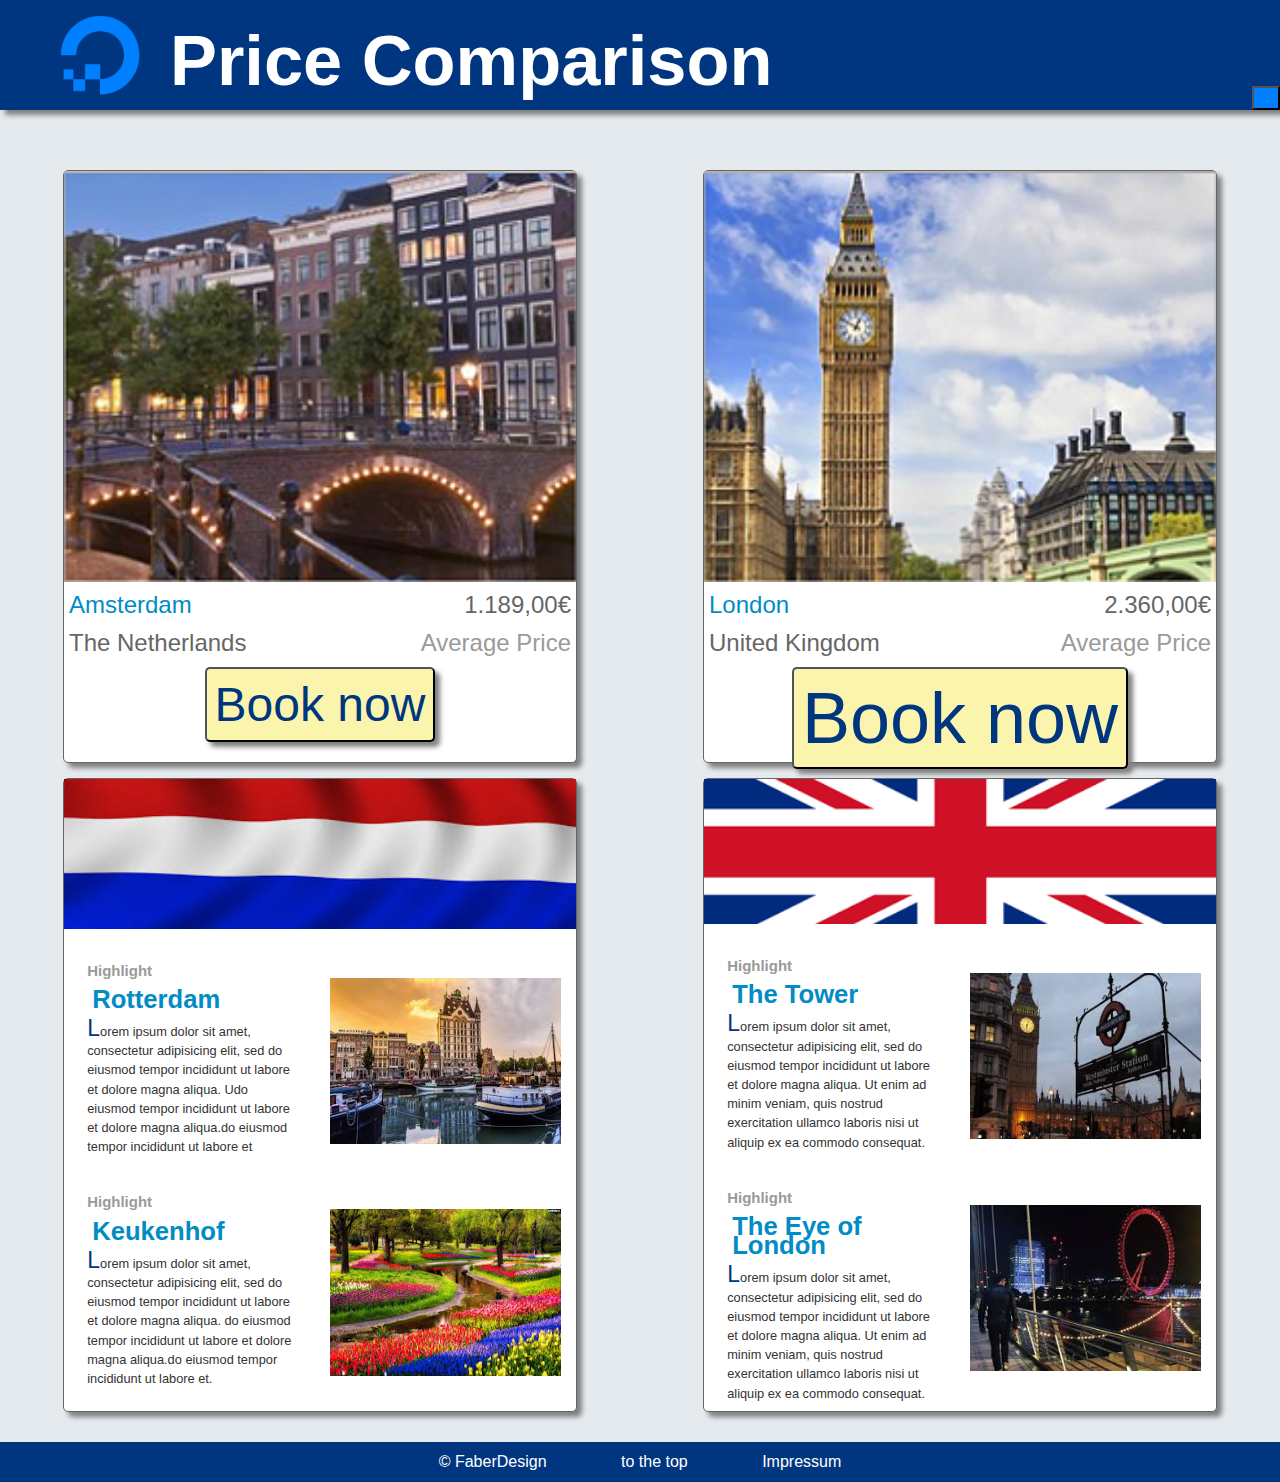
<file: index.html>
<!DOCTYPE html>
<html>

<head>
    <meta charset="utf-8">
    <meta http-equiv="X-UA-Compatible" content="IE=edge">
    <meta name="viewport" content="width=device-width, initial-scale=1">
    <title></title>
    <link rel="stylesheet" href="css/style.css">
    <link rel="stylesheet" href="https://use.fontawesome.com/releases/v5.0.10/css/all.css" integrity="sha384-+d0P83n9kaQMCwj8F4RJB66tzIwOKmrdb46+porD/OvrJ+37WqIM7UoBtwHO6Nlg" crossorigin="anonymous">
    <script src="js/script.js" type="text/javascript" charset="utf-8"></script>
</head>

<body>
    <header>
        <div id="headline-area">
            <div id="logo"><img src="img/logo.png"></div>
            <div id="headline">
                <h1>Price Comparison</h1>
            </div>
            <button id="nav-btn" onclick="myFunction()"><i class="fas fa-bars" aria-hidden></i></button>
        </div>
        <nav class="hidden" id="navbar">
            <ul>
                <li><a href="index.html">Home</a></li>
                <li><a href="amsterdam.html">Amsterdam</a></li>
                <li><a href="london.html">London</a></li>
                <li><a href="invoice.html">Invoice</a></li>
            </ul>
        </nav>
    </header>
    <div id="content" class="margin-top">
        <div id="content-top">
            <figure>
                <img src="img/amsterdam.png" alt="Amsterdam Image">
                <figcaption>
                    <div class="name">
                        <span id="city">Amsterdam</span>
                        <span id="price">1.189,00€</span>
                    </div>
                    <div class="price-quoting">
                        <span id="country">The Netherlands</span>
                        <span id="average">Average Price</span>
                        <div class="btn"><button onclick="book()"class="book-btn" id="book-amsterdam">Book now</button></div>
                    </div>
                </figcaption>
            </figure>
            <figure>
                <img src="img/london.png" alt="London Image">
                <figcaption>
                    <div class="name">
                        <span id="city">London</span>
                        <span id="price">2.360,00€</span>
                    </div>
                    <div class="price-quoting">
                        <span id="country">United Kingdom</span>
                        <span id="average">Average Price</span>
                    </div>
                    <div class="btn"><a href="invoice.html"><button onclick="bookLondon()"class="book-btn" id="book-london">Book now</button></a></div>
                </figcaption>
            </figure>
        </div>
        <div id="content-bottom">
            <div class="description-box">
                <img src="img/netherland-flag.png" alt="The Flag of the Netherlands" class="flag">
                <div class="description">
                    <div class="description-text">
                        <h3>Highlight</h3>
                        <h1>Rotterdam</h1>
                        <p>Lorem ipsum dolor sit amet, consectetur adipisicing elit, sed do eiusmod tempor incididunt ut labore et dolore magna aliqua. Udo eiusmod tempor incididunt ut labore et dolore magna aliqua.do eiusmod tempor incididunt ut labore et</p>
                    </div>
                    <div class="description-link"><a href="https://www.urlaubsguru.de/reisemagazin/rotterdam-tipps/" class="highlight-link"><img src="img/highlight-amsterdam.jpg" alt="Hightlights of Amsterdam" class="highlight-img"></a></div>
                </div>
                <div class="description">
                    <div class="description-text">
                        <h3>Highlight</h3>
                        <h1>Keukenhof</h1>
                        <p>Lorem ipsum dolor sit amet, consectetur adipisicing elit, sed do eiusmod tempor incididunt ut labore et dolore magna aliqua. do eiusmod tempor incididunt ut labore et dolore magna aliqua.do eiusmod tempor incididunt ut labore et.</p>
                    </div>
                    <div class="description-link"><a href="https://keukenhof.nl/de/" class="highlight-link"><img src="img/highlight-amsterdam2.jpg" alt="Hightlights of Amsterdam 2" class="highlight-img"></a></div>
                </div>
            </div>
            <div class="description-box">
                <img src="img/united-kingdom-flag.png" alt="The Flag of United Kingdom" class="flag">
                <div class="description">
                    <div class="description-text">
                        <h3>Highlight</h3>
                        <h1>The Tower</h1>
                        <p>Lorem ipsum dolor sit amet, consectetur adipisicing elit, sed do eiusmod tempor incididunt ut labore et dolore magna aliqua. Ut enim ad minim veniam, quis nostrud exercitation ullamco laboris nisi ut aliquip ex ea commodo consequat.</p>
                    </div>
                    <div class="description-link"><a href="https://de.wikipedia.org/wiki/Tower_of_London" class="highlight-link"><img src="img/highlight-london.jpg" alt="Hightlights of London" class="highlight-img"></a></div>
                </div>
                <div class="description">
                    <div class="description-text">
                        <h3>Highlight</h3>
                        <h1>The Eye of London</h1>
                        <p>Lorem ipsum dolor sit amet, consectetur adipisicing elit, sed do eiusmod tempor incididunt ut labore et dolore magna aliqua. Ut enim ad minim veniam, quis nostrud exercitation ullamco laboris nisi ut aliquip ex ea commodo consequat.</p>
                    </div>
                    <div class="description-link">
                        <a href="https://www.londoneye.com/" class="highlight-link"><img src="img/highlight-london2.jpg" alt="Hightlights of London 2" class="highlight-img"></a></div>
                </div>
            </div>
        </div>
    </div>
    <footer>
        <p class="footer-content">&copy FaberDesign</p>
        <a href="#top" class="footer-content">to the top</a>
        <a href="impressum.html" class="footer-content">Impressum</a>
    </footer>
</body>

</html>
</file>
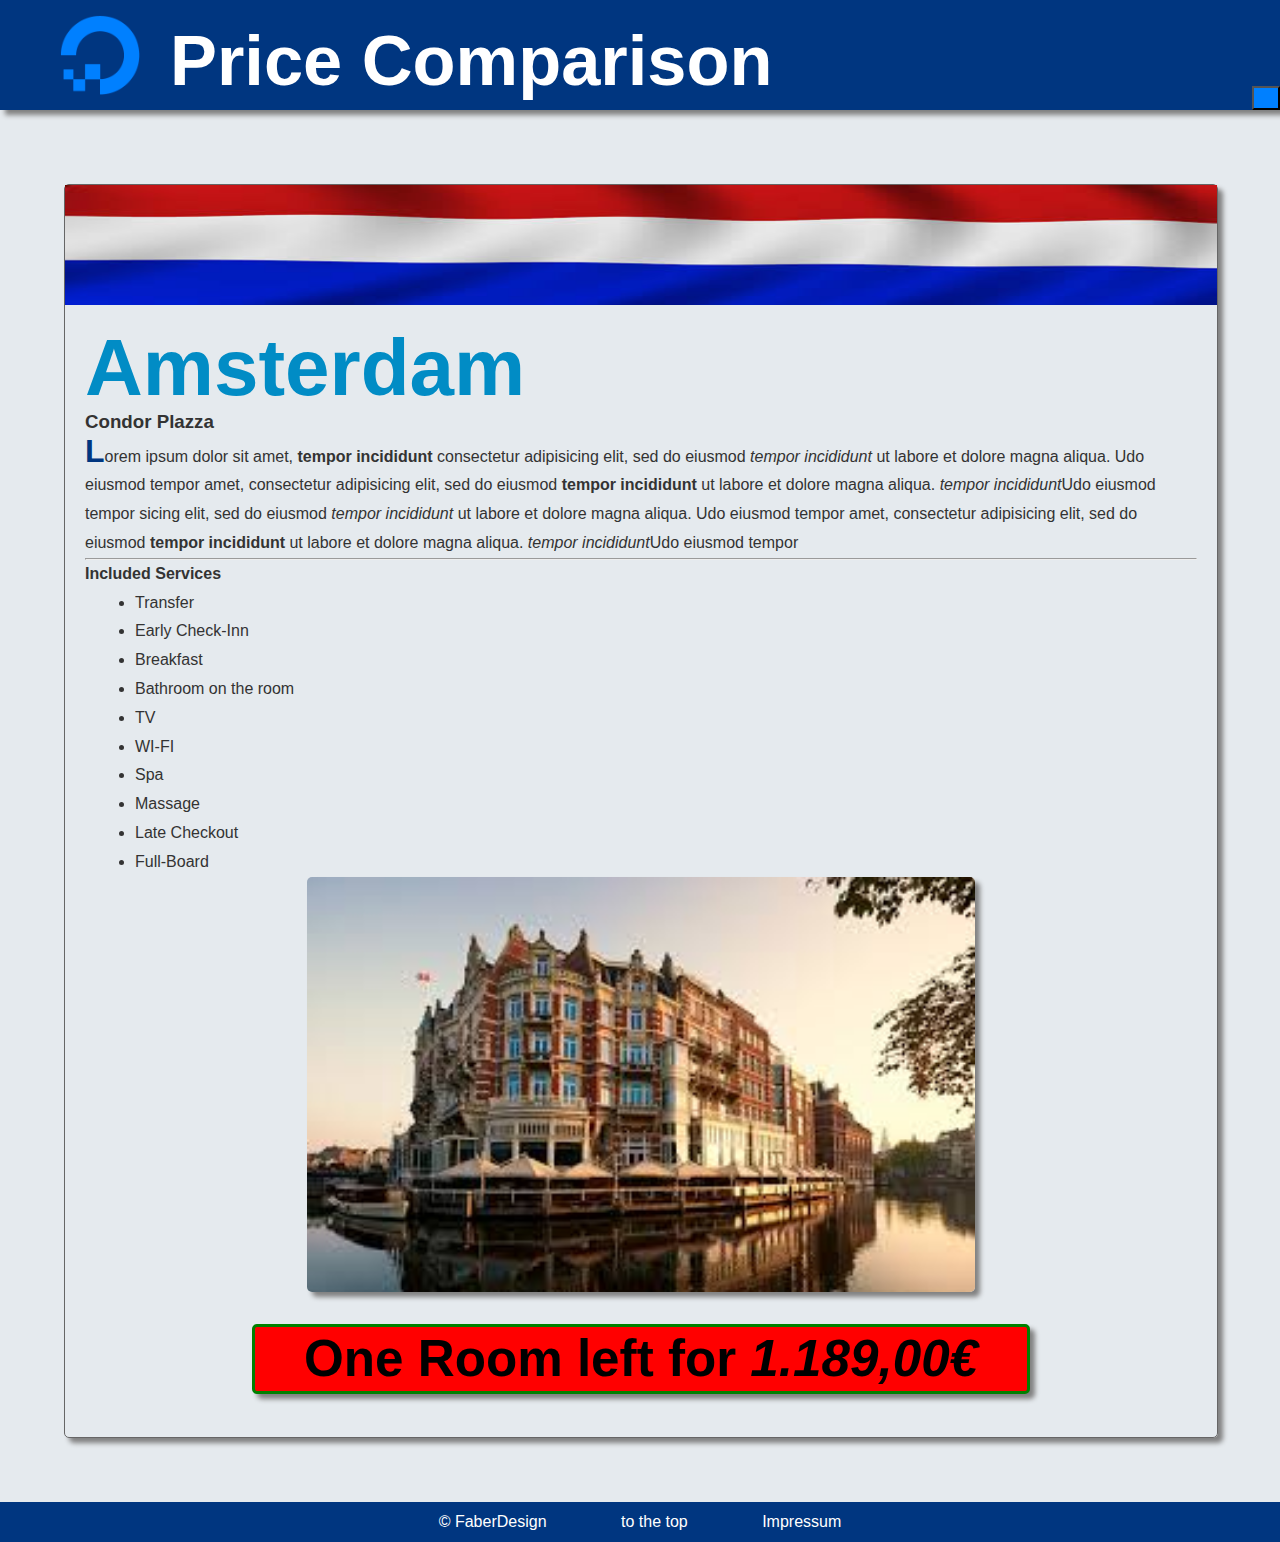
<file: amsterdam.html>
<!DOCTYPE html>
<html>

<head>
    <meta charset="utf-8">
    <meta http-equiv="X-UA-Compatible" content="IE=edge">
    <meta name="viewport" content="width=device-width, initial-scale=1">
    <title></title>
    <link rel="stylesheet" href="css/style.css">
    <link rel="stylesheet" href="https://use.fontawesome.com/releases/v5.0.10/css/all.css" integrity="sha384-+d0P83n9kaQMCwj8F4RJB66tzIwOKmrdb46+porD/OvrJ+37WqIM7UoBtwHO6Nlg" crossorigin="anonymous">
    <script src="js/script.js" type="text/javascript" charset="utf-8"></script>
</head>

<body>
    <header>
        <div id="headline-area">
            <div id="logo"><img src="img/logo.png"></div>
            <div id="headline">
                <h1>Price Comparison</h1>
            </div>
            <button id="nav-btn" onclick="myFunction()"><i class="fas fa-bars" aria-hidden></i></button>
        </div>
        <nav class="hidden" id="navbar">
            <ul>
                <li><a href="index.html">Home</a></li>
                <li><a href="amsterdam.html">Amsterdam</a></li>
                <li><a href="london.html">London</a></li>
                <li><a href="invoice.html">Invoice</a></li>
            </ul>
        </nav>
    </header>
    <div id="content" class="margin-top">
        <div class="description-travel-container" id="amsterdam-info">
            <img src="img/netherland-flag.png" alt="The Flag of the Netherlands" class="flag">
            <div class="description-travel">
                <div class="description-travel-text">
                    <h1>Amsterdam</h1>
                    <h3>Condor Plazza</h3>
                    <p>Lorem ipsum dolor sit amet, <b>tempor incididunt </b>consectetur adipisicing elit, sed do eiusmod <i>tempor incididunt</i> ut labore et dolore magna aliqua. Udo eiusmod tempor amet, consectetur adipisicing elit, sed do eiusmod <b>tempor incididunt </b>ut labore et dolore magna aliqua. <i>tempor incididunt</i>Udo eiusmod tempor sicing elit, sed do eiusmod <i>tempor incididunt</i> ut labore et dolore magna aliqua. Udo eiusmod tempor amet, consectetur adipisicing elit, sed do eiusmod <b>tempor incididunt </b>ut labore et dolore magna aliqua. <i>tempor incididunt</i>Udo eiusmod tempor </p>
                    <hr>
                    <h4>Included Services</h4>
                    <ul>
                        <li>Transfer</li>
                        <li>Early Check-Inn</li>
                        <li>Breakfast</li>
                        <li>Bathroom on the room</li>
                        <li>TV</li>
                        <li>WI-FI</li>
                        <li>Spa</li>
                        <li>Massage</li>
                        <li>Late Checkout</li>
                        <li>Full-Board</li>
                    </ul>
                </div>
                <div class="hotel-link"><a href="https://www.holidaycheck.de/hi/fletcher-hotel-amsterdam/da4d52d9-a1c0-35bf-8d9d-aee727d90bcf" class="highlight-link"><img src="img/amsterdam-hotel.jpg" alt="Hotel in Amsterdam" class="Hotel-img"></a></div>
                <button type="" class="discount-button" id="discount-button-amsterdam">
                    <H1>One Room left for <b><i>1.189,00€</i></b></H1>
                </button>
            </div>
        </div>
    </div>
    <footer>
        <p class="footer-content">&copy FaberDesign</p>
        <a href="#top" class="footer-content">to the top</a>
        <a href="impressum.html" class="footer-content">Impressum</a>
    </footer>
</body>

</html>
</file>
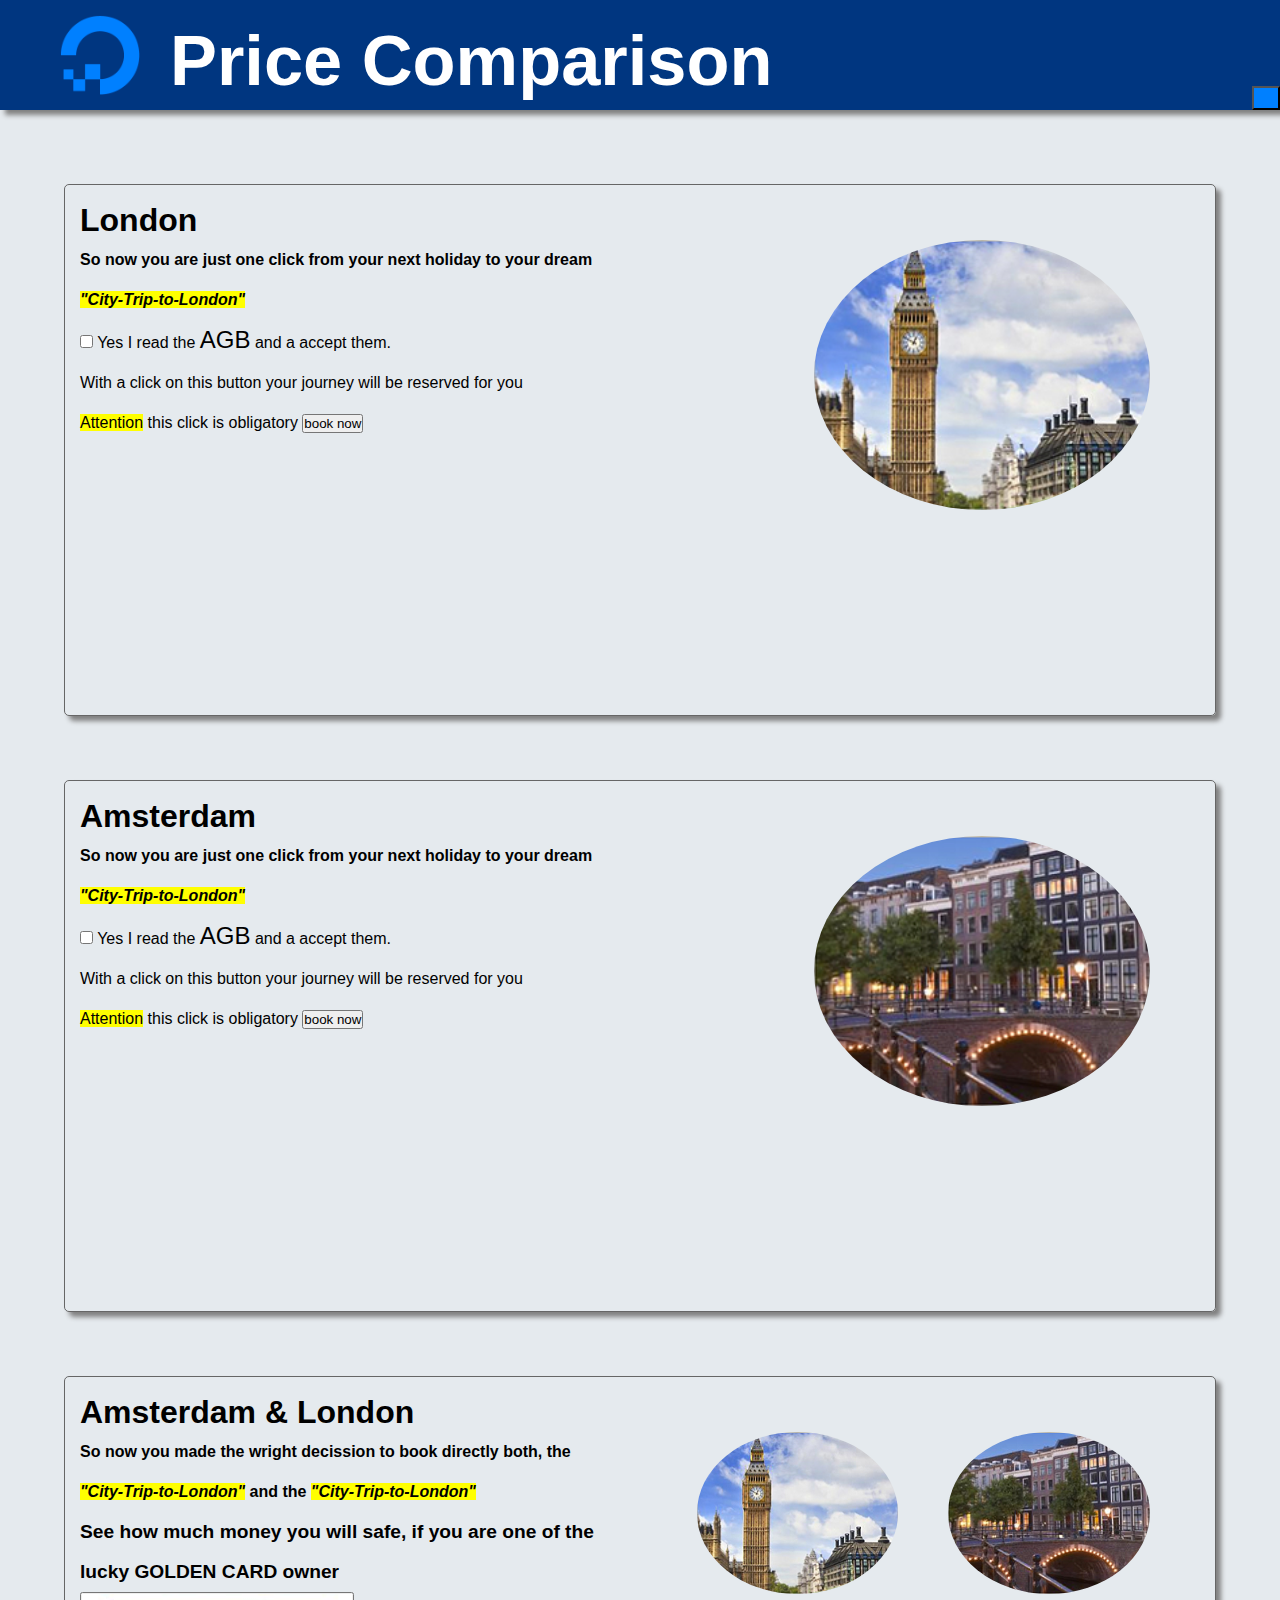
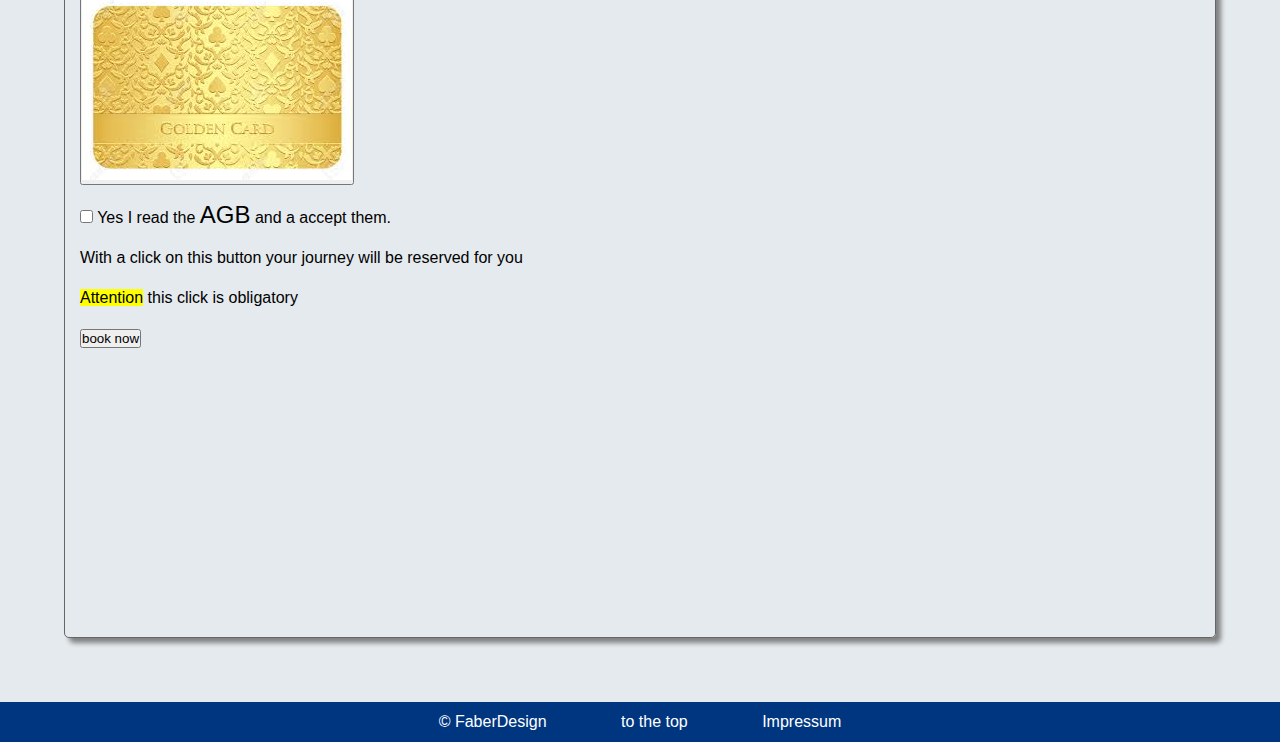
<file: invoice.html>
<!DOCTYPE html>
<html>

<head>
    <meta charset="utf-8">
    <meta http-equiv="X-UA-Compatible" content="IE=edge">
    <meta name="viewport" content="width=device-width, initial-scale=1">
    <title></title>
    <link rel="stylesheet" href="css/style.css">
    <link rel="stylesheet" href="https://use.fontawesome.com/releases/v5.0.10/css/all.css" integrity="sha384-+d0P83n9kaQMCwj8F4RJB66tzIwOKmrdb46+porD/OvrJ+37WqIM7UoBtwHO6Nlg" crossorigin="anonymous">
    <script src="js/script.js" type="text/javascript" charset="utf-8"></script>
</head>

<body>
    <header>
        <div id="headline-area">
            <div id="logo"><img src="img/logo.png"></div>
            <div id="headline">
                <h1>Price Comparison</h1>
            </div>
            <button id="nav-btn" onclick="myFunction()"><i class="fas fa-bars" aria-hidden></i></button>
        </div>
        <nav class="hidden" id="navbar">
            <ul>
                <li><a href="index.html">Home</a></li>
                <li><a href="amsterdam.html">Amsterdam</a></li>
                <li><a href="london.html">London</a></li>
                <li><a href="invoice.html">Invoice</a></li>
            </ul>
        </nav>
    </header>
    <div id="content" class="margin-top">
        <div id="content-invoice" style="margin-top: 40px">
            <div id="bill-london" class="bill-content">
                <div class="bill-header">
                    <h1>London</h1></div>
                <div class="bill-img-container"><img class="bill-img" src="img/london.png" alt="London Image"></div>
                <div class="booking-content">
                    <h4>So now you are just one click from your next holiday to your dream </br><mark class="trip-name"><em>"City-Trip-to-London"</em></mark></h4>
                    <form>
                        <input type="checkbox" class="checkbox-invoice" id="checkAgb" name="agb" required>
                        <span>Yes I read the <a href="http://www.omedoil.com/de/content/3-terminos-y-condiciones-de-uso">AGB</a> and a accept them.<br></span></form>
                    <span>With a click on this button your journey will be reserved for you </br><mark>Attention</mark> this click is obligatory</span>
                    <button type="button" onclick="bookLondon(); timeMsgL(); timeMsg2();">book now</button>
                </div>
                <div id="price-london"></div>
            </div>
        </div>
        <div id="content-invoice">
            <div id="bill-amsterdam" class="bill-content">
                <div class="bill-header">
                    <h1>Amsterdam</h1></div>
                <div class="bill-img-container"><img class="bill-img" src="img/amsterdam.png" alt="Amsterdam Image"></div>
                <h4>So now you are just one click from your next holiday to your dream </br><mark class="trip-name"><em>"City-Trip-to-London"</em></mark></h4>
                <input type="checkbox" class="checkbox-invoice" id="agb">
                <span>Yes I read the <a href="http://www.omedoil.com/de/content/3-terminos-y-condiciones-de-uso">AGB</a> and a accept them.<br></span>
                <span>With a click on this button your journey will be reserved for you </br><mark>Attention</mark> this click is obligatory</span>
                <button type="button" onclick="bookAmsterdam(); timeMsgA(); timeMsg2();">book now</button>
                <div id="price-amsterdam"></div>
            </div>
        </div>
        <div id="content-invoice">
            <div id="bill-amsterdam" class="bill-content bill-both" style="height: 830px">
                <div class="bill-header">
                    <h1>Amsterdam & London</h1></div>
                <div class="bill-img-container "><img class="bill-img" src="img/amsterdam.png" alt="Amsterdam Image" style="width: 18%"></div>
                <div class="bill-img-container"><img class="bill-img bill-img-both" src="img/london.png" alt="London Image" style="width: 18%"></div>
                <h4>So now you made the wright decission to book directly both, the </br><mark class="trip-name"><em>"City-Trip-to-London"</em></mark> and the <mark class="trip-name"><em>"City-Trip-to-London"</em></mark></h4>
                <h1 class="bill-header" style="font-size: 1.2em; width: 50%">See how much money you will safe, if you are one of the lucky GOLDEN CARD owner </h1>
                <button type="button" id="goldenBtn" onclick="goldenRabatt()"><img src="img/goldencard.jpg" alt="GoldenCard" id="golden"></button>
                <div id="invoice-both-bottom">
                    <form>
                        <input type="checkbox" class="checkbox-invoice" id="agb">
                        <span>Yes I read the <a href="http://www.omedoil.com/de/content/3-terminos-y-condiciones-de-uso">AGB</a> and a accept them.<br></span>
                        <span>With a click on this button your journey will be reserved for you </br><mark>Attention</mark> this click is obligatory</span>
                    </form>
                    <button type="button" onclick="bookBoth(); timeMsgGolden();">book now</button>
                </div>
                <div id="price-both"></div>
            </div>
        </div>
    </div>
    <footer>
        <p class="footer-content">&copy FaberDesign</p>
        <a href="#top" class="footer-content">to the top</a>
        <a href="impressum.html" class="footer-content">Impressum</a>
    </footer>
</body>

</html>
</file>
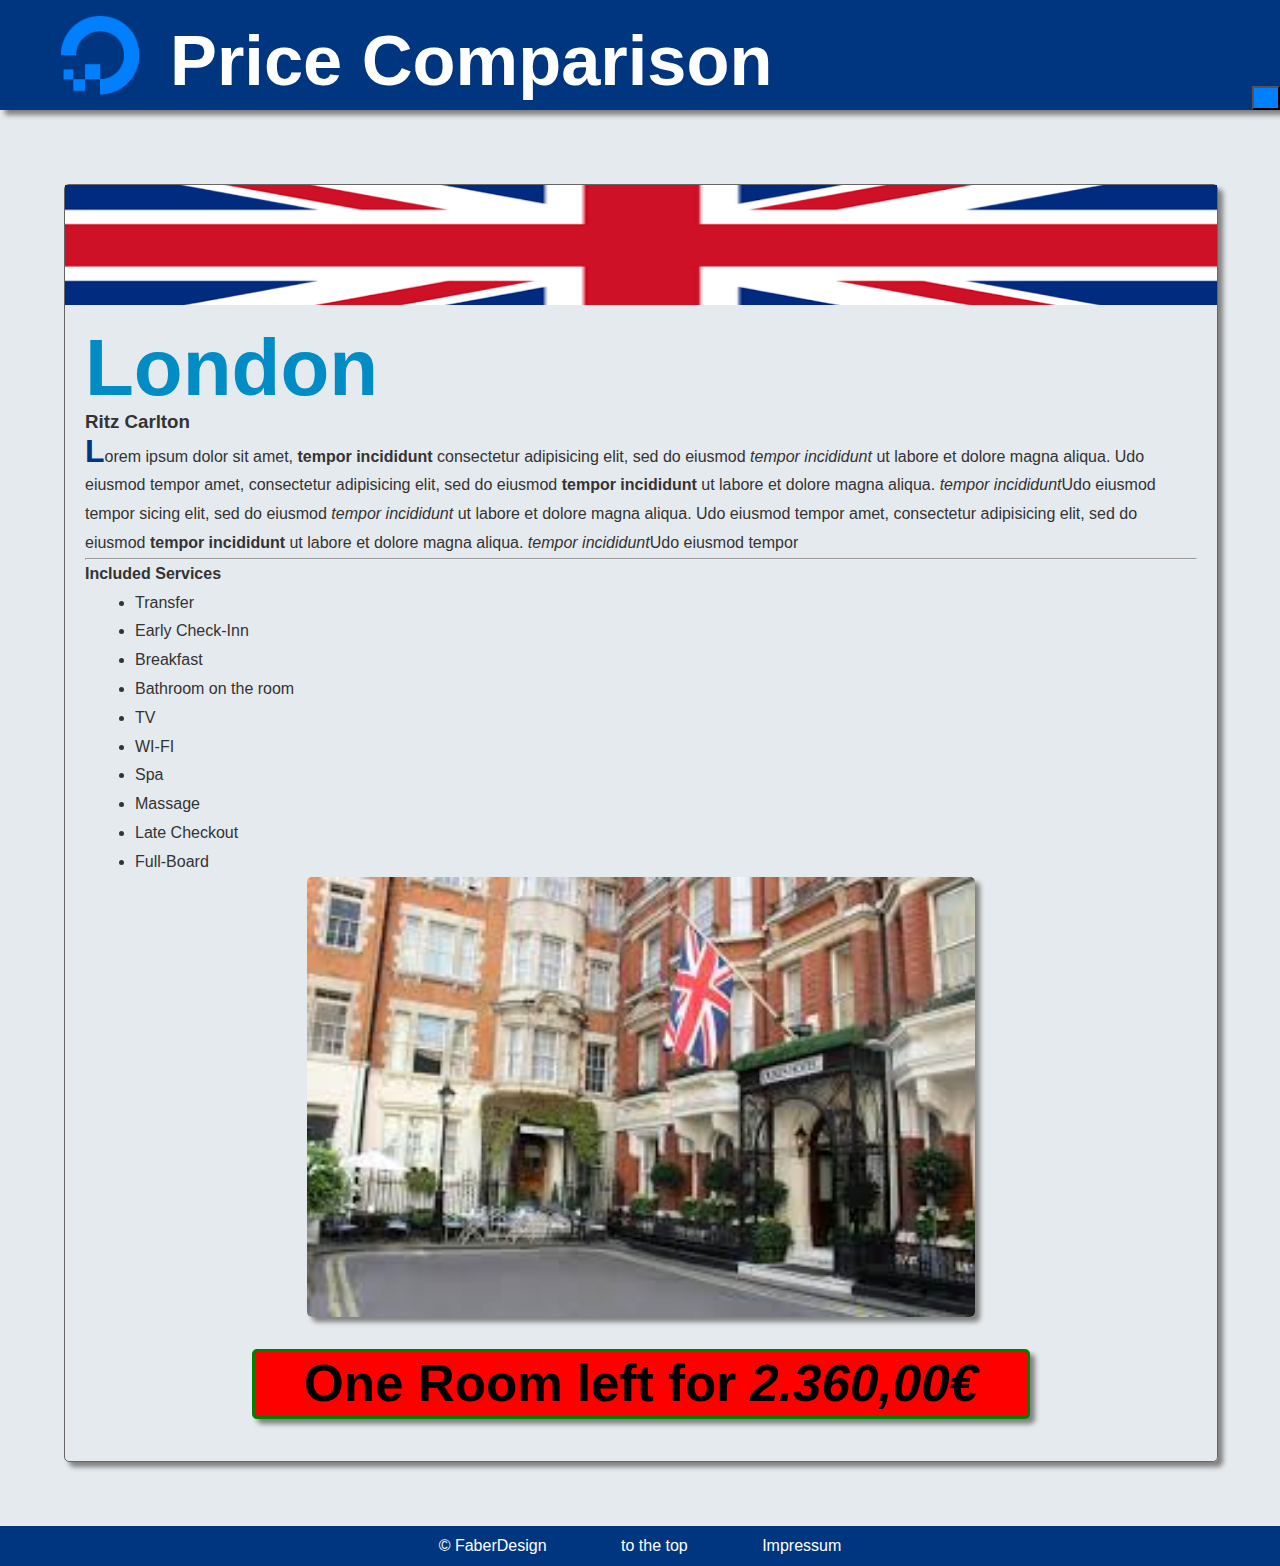
<file: london.html>
<!DOCTYPE html>
<html>

<head>
    <meta charset="utf-8">
    <meta http-equiv="X-UA-Compatible" content="IE=edge">
    <meta name="viewport" content="width=device-width, initial-scale=1">
    <title></title>
    <link rel="stylesheet" href="css/style.css">
    <link rel="stylesheet" href="https://use.fontawesome.com/releases/v5.0.10/css/all.css" integrity="sha384-+d0P83n9kaQMCwj8F4RJB66tzIwOKmrdb46+porD/OvrJ+37WqIM7UoBtwHO6Nlg" crossorigin="anonymous">
    <script src="js/script.js" type="text/javascript" charset="utf-8"></script>
</head>

<body>
    <header>
        <div id="headline-area">
            <div id="logo"><img src="img/logo.png"></div>
            <div id="headline">
                <h1>Price Comparison</h1>
            </div>
            <button id="nav-btn" onclick="myFunction()"><i class="fas fa-bars" aria-hidden></i></button>
        </div>
        <nav class="hidden" id="navbar">
            <ul>
                <li><a href="index.html">Home</a></li>
                <li><a href="amsterdam.html">Amsterdam</a></li>
                <li><a href="london.html">London</a></li>
                <li><a href="invoice.html">Invoice</a></li>
            </ul>
        </nav>
    </header>
    <div id="content" class="margin-top">
       <div class="description-travel-container" id="london-info">
            <img src="img/united-kingdom-flag.png" alt="The Flag of United Kingdom" class="flag">
            <div class="description-travel">
                <div class="description-travel-text">
                    <h1>London</h1>
                    <h3>Ritz Carlton</h3>
                    <p>Lorem ipsum dolor sit amet, <b>tempor incididunt </b>consectetur adipisicing elit, sed do eiusmod <i>tempor incididunt</i> ut labore et dolore magna aliqua. Udo eiusmod tempor amet, consectetur adipisicing elit, sed do eiusmod <b>tempor incididunt </b>ut labore et dolore magna aliqua. <i>tempor incididunt</i>Udo eiusmod tempor sicing elit, sed do eiusmod <i>tempor incididunt</i> ut labore et dolore magna aliqua. Udo eiusmod tempor amet, consectetur adipisicing elit, sed do eiusmod <b>tempor incididunt </b>ut labore et dolore magna aliqua. <i>tempor incididunt</i>Udo eiusmod tempor </p>
                    <hr>
                    <h4>Included Services</h4>
                    <ul>
                        <li>Transfer</li>
                        <li>Early Check-Inn</li>
                        <li>Breakfast</li>
                        <li>Bathroom on the room</li>
                        <li>TV</li>
                        <li>WI-FI</li>
                        <li>Spa</li>
                        <li>Massage</li>
                        <li>Late Checkout</li>
                        <li>Full-Board</li>
                    </ul>
                </div>
                <div class="hotel-link"><a href="https://www.booking.com/hotel/gb/dukes.en-gb.html" class="highlight-link"><img src="img/london-hotel.jpg" alt="Hotel in London" class="Hotel-img"></a></div>
                <button type="" class="discount-button" id="discount-button-london">
                    <H1>One Room left for <b><i>2.360,00€</i></b></H1>
                </button>
            </div>
        </div>
    </div>
    <footer>
        <p class="footer-content">&copy FaberDesign</p> 
        <a href="#top" class="footer-content">to the top</a> 
        <a href="impressum.html" class="footer-content">Impressum</a>
    </footer>
</body>

</html>
</file>
<file: css/style.css>
* {
  font-family: Arial;
  padding: 0;
  margin: 0;
}

a {
  text-decoration: none;
  color: black;
  font-size: 1.5em;
}

.shadow, header #headline-area, header #navbar, #amsterdam-info, #london-info, #amsterdam-info .hotel-link img, #london-info .hotel-link img, #amsterdam-info .discount-button, #london-info .discount-button, .bill-content, .shape-content-box, #content-top figure, #content-bottom .description-box, #content-top .book-btn {
  box-shadow: 5px 5px 5px grey;
}

header {
  height: 120px;
  width: 100%;
}
header #headline-area {
  height: 110px;
  background-color: #003680;
}
header #logo {
  position: absolute;
  height: inherit;
  top: 15px;
  left: 60px;
  width: 80px;
  height: 80px;
}
header img {
  width: 100px;
  max-width: 100%;
}
header #headline {
  position: absolute;
  left: 170px;
  top: 20px;
  font-weight: bold;
  font-size: 2.2em;
  color: white;
}
header #nav-btn {
  position: absolute;
  right: 0px;
  top: 86px;
  height: 24px;
  width: 28px;
  background-color: #0080ff;
}
header #nav-btn:hover, header #nav-btn:focus {
  background-color: white;
}
header .hidden {
  visibility: hidden;
}
header .visible {
  visibility: visible;
}
header #navbar {
  height: 45px;
}
header ul {
  background-color: #0080ff;
  width: 100%;
  height: inherit;
  list-style-type: none;
}
header li {
  float: left;
  height: 45px;
  width: 25%;
  text-align: center;
}
header #navbar a:hover {
  background-color: #003680;
  border-bottom: 5px solid #0080ff;
  padding-bottom: 5px;
  color: white !important;
}
header #navbar a {
  font-weight: bold;
  display: block;
  padding: 10px 20px;
}

@media screen and (max-width: 810px) {
  #headline {
    font-size: 1.7em !important;
  }

  .shape-content-box, #content-top figure, #content-bottom .description-box {
    min-width: 250px !important;
  }

  #navbar {
    font-size: 0.7em !important;
  }

  figcaption {
    font-size: 1.1em !important;
    height: 125px !important;
  }
}
@media screen and (max-width: 640px) {
  #headline {
    font-size: 1.2em !important;
  }

  #navbar {
    font-size: 0.6em !important;
  }

  figcaption {
    font-size: 1em !important;
  }

  .description-travel-text h1 {
    font-size: 3em !important;
  }
}
@media screen and (max-width: 500px) {
  .shape-content-box, #content-top figure, #content-bottom .description-box {
    min-width: 220px !important;
  }

  .footer-content {
    font-size: 0.8em !important;
    padding: 5px 15px !important;
  }

  figcaption {
    font-size: 0.8em !important;
    height: 95px !important;
  }

  .book-btn {
    font-size: 1.5em !important;
  }
}
@media screen and (max-width: 420px) {
  #headline {
    font-size: 0.9em !important;
  }

  #navbar a {
    padding: 5px 5px !important;
  }

  #navbar {
    font-size: 0.45em !important;
    height: 30px !important;
  }

  .footer-content {
    font-size: 0.7em !important;
    padding: 5px 12px !important;
  }
}
@media screen and (max-width: 350px) {
  #headline {
    font-size: 0.6em !important;
    left: 140px !important;
  }

  #logo {
    left: 30px !important;
  }

  .description-travel-text h1 {
    font-size: 2em !important;
  }
}
.borders, #amsterdam-info, #london-info, .bill-content, .shape-content-box, #content-top figure, #content-bottom .description-box {
  border: 1px solid #666666;
}

.border-radius, #amsterdam-info, #london-info, #amsterdam-info .hotel-link img, #london-info .hotel-link img, #amsterdam-info .discount-button, #london-info .discount-button, .bill-content, .shape-content-box, #content-top figure, #content-bottom .description-box, #content-top .book-btn {
  border-radius: 5px;
}

#amsterdam-info, #london-info {
  width: 90%;
  margin: 5%;
}
#amsterdam-info .flag, #london-info .flag {
  width: 100%;
  max-height: 120px;
}
#amsterdam-info .description-travel, #london-info .description-travel {
  padding: 20px;
  line-height: 1.8em;
  color: #333;
}
#amsterdam-info .description-travel-text h1, #london-info .description-travel-text h1 {
  color: #018cc5;
  font-size: 5em;
  font-weight: bold;
  padding: 25px 0px;
}
#amsterdam-info .description-travel-text ul, #london-info .description-travel-text ul {
  padding-left: 50px;
}
#amsterdam-info .description-travel-text p::first-letter, #london-info .description-travel-text p::first-letter {
  font-size: 2.5vw;
  font-weight: bold;
  color: #003680;
}
#amsterdam-info .hotel-link, #london-info .hotel-link {
  text-align: center;
}
#amsterdam-info .hotel-link img, #london-info .hotel-link img {
  width: 60%;
  max-width: 100%;
}
#amsterdam-info .discount-button, #london-info .discount-button {
  border: 3px solid green;
  text-align: center;
  width: 70%;
  margin: 2% 15%;
  font-size: 2vw;
  line-height: 2.5em;
  background-color: red;
}

.bill-content {
  margin: 5%;
  height: 500px;
  line-height: 2.5em;
  padding: 15px;
}

.bill-header {
  width: 30%;
}

.bill-img {
  width: 30%;
  border-radius: 50%;
  position: relative;
  float: right;
  margin-right: 50px;
}

.shape-content-box, #content-top figure, #content-bottom .description-box {
  min-width: 400px;
  width: 40%;
  margin-top: 15px;
  background-color: white;
}

.flex-content, #content-top, #content-bottom {
  width: 100%;
  display: flex;
  justify-content: space-around;
  flex-wrap: wrap;
}

body {
  margin: 0;
  padding: 0;
  background-color: #e5eaee;
}

figure {
  margin: 0;
  padding: 0;
}

#content {
  marign-left: 30px;
  margin-bottom: 30px;
}

#content-top figcaption {
  height: 166px;
  padding: 5px;
  font-size: 1.5em;
}
#content-top img {
  width: 100%;
}
#content-top #city {
  color: #018cc5;
}
#content-top #price, #content-top #average {
  position: relative;
  float: right;
}
#content-top .price-quoting {
  margin-top: 10px;
  margin-bottom: 10px;
}
#content-top #price, #content-top #country {
  color: #666666;
}
#content-top #average {
  color: #9a9a9a;
}
#content-top .btn {
  text-align: center;
}
#content-top #book-amsterdam {
  margin-top: 10px;
}
#content-top .book-btn {
  font-size: 2em;
  background-color: #fbf4ad;
  padding: 8px;
  color: #003680;
}

#content-bottom h3 {
  color: #9a9a9a;
}
#content-bottom h1 {
  color: #018cc5;
  padding: 10px 5px;
}
#content-bottom .flag {
  width: 100%;
}
#content-bottom .description {
  width: 100%;
  display: flex;
  justify-content: space-around;
  margin-top: 20px;
}
#content-bottom .description a {
  width: 45%;
}
#content-bottom .description-text {
  width: 40%;
  line-height: 1.5em;
  font-size: 1vw;
  padding: 8px;
  color: #333;
}
#content-bottom .description-text p::first-letter {
  font-size: 1.8vw;
  color: #003680;
}
#content-bottom .highlight-img {
  width: 18vw;
  height: 13vw;
  margin-top: 25px;
}

footer {
  position: relative;
  width: 100%;
  hight: 100px;
  background-color: #003680;
  text-align: center;
}
footer .footer-content {
  display: inline;
  color: white;
  line-height: 40px;
  font-size: 1em;
  padding: 5px 35px;
}

/*# sourceMappingURL=style.css.map */
</file>
